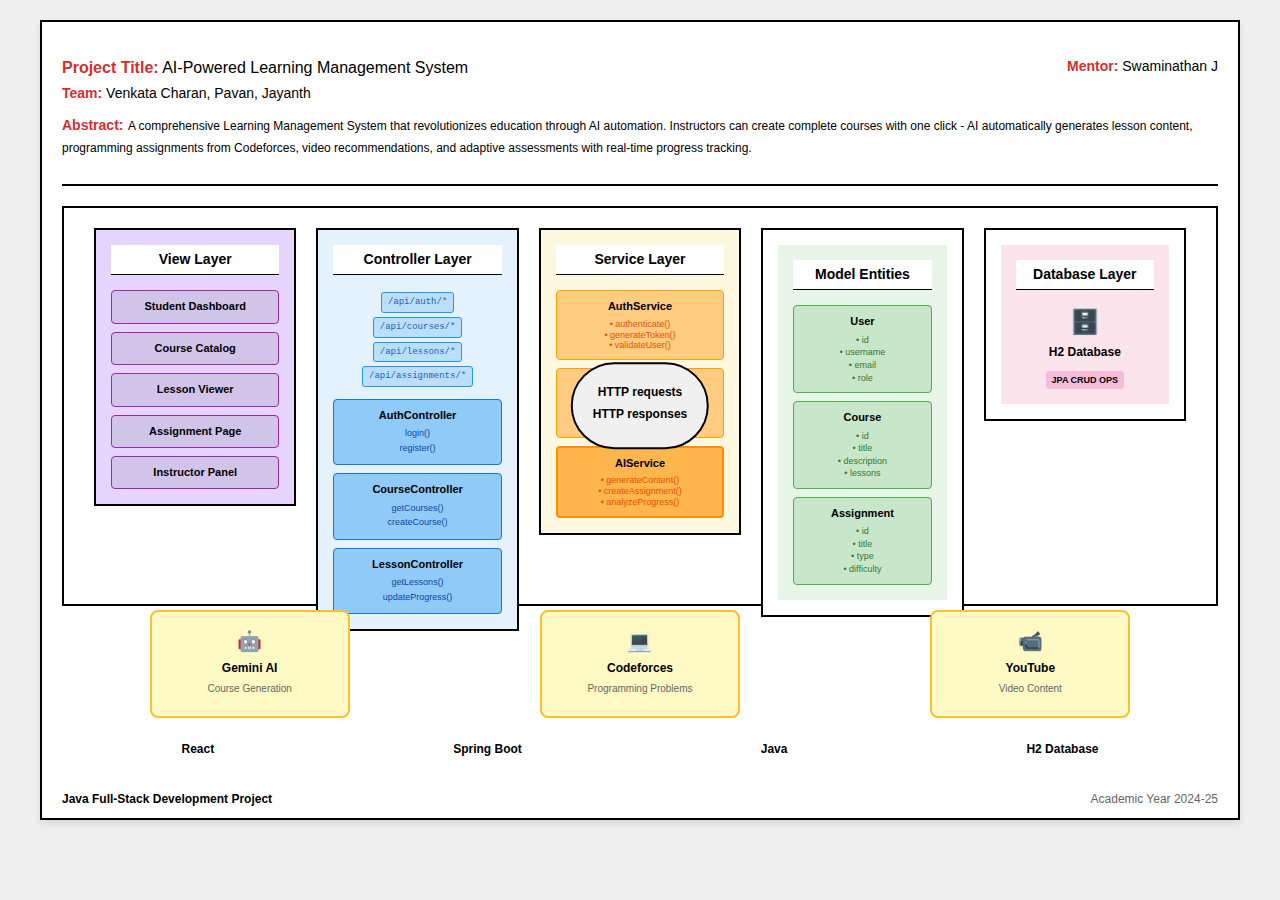
<file: poster-preview/index.html>
<!DOCTYPE html>
<html lang="en">
<head>
    <meta charset="UTF-8">
    <meta name="viewport" content="width=device-width, initial-scale=1.0">
    <title>AI Learning Platform - Project Poster</title>
    <link href="https://fonts.googleapis.com/css2?family=Roboto:wght@400;500;700&display=swap" rel="stylesheet">
    <link rel="stylesheet" href="styles.css">
</head>
<body>
    <div class="poster-container">
        <!-- Header Section -->
        <div class="header-section">
            <div class="title-row">
                <div class="project-info">
                    <div class="project-title">
                        <span class="project-label">Project Title:</span> AI-Powered Learning Management System
                    </div>
                    <div class="team-info">
                        <span class="team-label">Team:</span>
                        <span class="team-names">Venkata Charan, Pavan, Jayanth</span>
                    </div>
                </div>
                <div class="mentor-info">
                    <span class="mentor-label">Mentor:</span> <span class="mentor-name">Swaminathan J</span>
                </div>
            </div>

            <div class="content-sections">
                <div class="abstract-section">
                    <span class="section-title">Abstract:</span>
                    <span class="abstract-text">
                        A comprehensive Learning Management System that revolutionizes education through AI automation.
                        Instructors can create complete courses with one click - AI automatically generates lesson content,
                        programming assignments from Codeforces, video recommendations, and adaptive assessments with real-time progress tracking.
                    </span>
                </div>
            </div>
        </div>

        <!-- Architecture Diagram -->
        <div class="architecture-section">
            <div class="architecture-diagram">
                <!-- View Layer -->
                <div class="layer-container">
                    <div class="layer-section view-layer">
                        <div class="layer-title">View Layer</div>
                        <div class="component-grid">
                            <div class="component-box">
                                <div class="component-title">Student Dashboard</div>
                            </div>
                            <div class="component-box">
                                <div class="component-title">Course Catalog</div>
                            </div>
                            <div class="component-box">
                                <div class="component-title">Lesson Viewer</div>
                            </div>
                            <div class="component-box">
                                <div class="component-title">Assignment Page</div>
                            </div>
                            <div class="component-box">
                                <div class="component-title">Instructor Panel</div>
                            </div>
                        </div>
                    </div>
                </div>

                <!-- HTTP Communication -->
                <div class="communication-layer">
                    <div class="http-label">HTTP requests</div>
                    <div class="http-label">HTTP responses</div>
                </div>

                <!-- Controller Layer -->
                <div class="layer-container">
                    <div class="layer-section controller-layer">
                        <div class="layer-title">Controller Layer</div>
                        <div class="api-endpoints">
                            <div class="endpoint">/api/auth/*</div>
                            <div class="endpoint">/api/courses/*</div>
                            <div class="endpoint">/api/lessons/*</div>
                            <div class="endpoint">/api/assignments/*</div>
                        </div>
                        <div class="controller-grid">
                            <div class="controller-box">
                                <div class="controller-title">AuthController</div>
                                <div class="method">login()</div>
                                <div class="method">register()</div>
                            </div>
                            <div class="controller-box">
                                <div class="controller-title">CourseController</div>
                                <div class="method">getCourses()</div>
                                <div class="method">createCourse()</div>
                            </div>
                            <div class="controller-box">
                                <div class="controller-title">LessonController</div>
                                <div class="method">getLessons()</div>
                                <div class="method">updateProgress()</div>
                            </div>
                        </div>
                    </div>
                </div>

                <!-- Service Layer -->
                <div class="layer-container">
                    <div class="layer-section service-layer">
                        <div class="layer-title">Service Layer</div>
                        <div class="service-grid">
                            <div class="service-box">
                                <div class="service-title">AuthService</div>
                                <div class="service-method">• authenticate()</div>
                                <div class="service-method">• generateToken()</div>
                                <div class="service-method">• validateUser()</div>
                            </div>
                            <div class="service-box">
                                <div class="service-title">CourseService</div>
                                <div class="service-method">• createCourse()</div>
                                <div class="service-method">• enrollStudent()</div>
                                <div class="service-method">• trackProgress()</div>
                            </div>
                            <div class="service-box highlight-service">
                                <div class="service-title">AIService</div>
                                <div class="service-method">• generateContent()</div>
                                <div class="service-method">• createAssignment()</div>
                                <div class="service-method">• analyzeProgress()</div>
                            </div>
                        </div>
                    </div>
                </div>

                <!-- Model Entities -->
                <div class="layer-container">
                    <div class="layer-section">
                        <div class="data-section">
                            <div class="model-entities">
                                <div class="layer-title">Model Entities</div>
                                <div class="entity-grid">
                                    <div class="entity-box">
                                        <div class="entity-title">User</div>
                                        <div class="entity-field">• id</div>
                                        <div class="entity-field">• username</div>
                                        <div class="entity-field">• email</div>
                                        <div class="entity-field">• role</div>
                                    </div>
                                    <div class="entity-box">
                                        <div class="entity-title">Course</div>
                                        <div class="entity-field">• id</div>
                                        <div class="entity-field">• title</div>
                                        <div class="entity-field">• description</div>
                                        <div class="entity-field">• lessons</div>
                                    </div>
                                    <div class="entity-box">
                                        <div class="entity-title">Assignment</div>
                                        <div class="entity-field">• id</div>
                                        <div class="entity-field">• title</div>
                                        <div class="entity-field">• type</div>
                                        <div class="entity-field">• difficulty</div>
                                    </div>
                                </div>
                            </div>
                        </div>
                    </div>
                </div>

                <!-- Database Layer -->
                <div class="layer-container">
                    <div class="layer-section">
                        <div class="database-section">
                            <div class="layer-title">Database Layer</div>
                            <div class="database-icon">
                                <div class="db-symbol">🗄️</div>
                                <div class="db-title">H2 Database</div>
                            </div>
                            <div class="crud-operations">
                                <div class="crud-item">JPA CRUD OPS</div>
                            </div>
                        </div>
                    </div>
                </div>
            </div>

            <!-- External APIs Section -->
            <div class="external-apis-section">
                <div class="external-apis">
                    <div class="api-box">
                        <div class="api-icon">🤖</div>
                        <div class="api-title">Gemini AI</div>
                        <div class="api-desc">Course Generation</div>
                    </div>
                    <div class="api-box">
                        <div class="api-icon">💻</div>
                        <div class="api-title">Codeforces</div>
                        <div class="api-desc">Programming Problems</div>
                    </div>
                    <div class="api-box">
                        <div class="api-icon">📹</div>
                        <div class="api-title">YouTube</div>
                        <div class="api-desc">Video Content</div>
                    </div>
                </div>
            </div>

            <!-- Technology Labels -->
            <div class="tech-labels">
                <div class="tech-label">
                    <span>React</span>
                </div>
                <div class="tech-label">
                    <span>Spring Boot</span>
                </div>
                <div class="tech-label">
                    <span>Java</span>
                </div>
                <div class="tech-label">
                    <span>H2 Database</span>
                </div>
            </div>
        </div>

        <!-- Footer -->
        <div class="footer-section">
            <div class="footer-content">
                <div class="submission-info">Java Full-Stack Development Project</div>
                <div class="university-info">Academic Year 2024-25</div>
            </div>
        </div>
    </div>
</body>
</html>
</file>
<file: poster-preview/styles.css>
/* Base Reset and Typography */
* {
  margin: 0;
  padding: 0;
  box-sizing: border-box;
}

body {
  font-family: 'Arial', sans-serif;
  background: #f0f0f0;
  padding: 20px;
  line-height: 1.4;
}

/* Poster Container */
.poster-container {
  width: 1200px;
  height: 800px;
  margin: auto;
  background: #ffffff;
  padding: 20px;
  box-shadow: 0 4px 8px rgba(0, 0, 0, 0.1);
  position: relative;
  border: 2px solid #000;
}

/* Header Section */
.header-section {
  margin-bottom: 20px;
  background: #ffffff;
  padding: 15px 0;
  border-bottom: 2px solid #000;
}

.title-row {
  display: flex;
  justify-content: space-between;
  align-items: flex-start;
  margin-bottom: 10px;
}

.project-info {
  flex: 1;
}

.project-title {
  font-size: 16px;
  margin-bottom: 5px;
}

.project-label {
  font-weight: bold;
  color: #d32f2f;
}

.team-info {
  font-size: 14px;
}

.team-label {
  font-weight: bold;
  color: #d32f2f;
}

.team-names {
  color: #000;
}

.mentor-info {
  font-size: 14px;
  text-align: right;
}

.mentor-label {
  font-weight: bold;
  color: #d32f2f;
}

.mentor-name {
  color: #000;
}

.content-sections {
  display: block;
}

.abstract-section {
  margin-bottom: 10px;
}

.section-title {
  font-size: 14px;
  font-weight: bold;
  margin-bottom: 5px;
  color: #d32f2f;
}

.abstract-text {
  font-size: 12px;
  line-height: 1.4;
  color: #000;
  text-align: justify;
}

.novelty-section {
  margin-bottom: 10px;
}

.innovation-highlight {
  background: #ffffff;
}

.innovation-main {
  font-size: 12px;
  font-weight: bold;
  margin-bottom: 5px;
  color: #000;
}

.innovation-details {
  display: block;
}

.innovation-item {
  font-size: 11px;
  color: #000;
  margin-bottom: 2px;
}

/* Architecture Section */
.architecture-section {
  margin-bottom: 20px;
}

.architecture-title {
  display: none;
}

.architecture-diagram {
  display: flex;
  justify-content: space-between;
  align-items: flex-start;
  background: #ffffff;
  padding: 20px;
  border: 2px solid #000;
  position: relative;
  height: 400px;
}

/* Layer Containers */
.layer-container {
  flex: 1;
  margin: 0 10px;
}

.layer-section {
  background: #ffffff;
  border: 2px solid #000;
  padding: 15px;
  height: 100%;
  position: relative;
}

.layer-title {
  font-weight: bold;
  font-size: 14px;
  margin-bottom: 15px;
  text-align: center;
  color: #000;
  background: #ffffff;
  padding: 5px;
  border-bottom: 1px solid #000;
}

/* Frontend Layer */
.view-layer {
  background: #e8d5ff;
}

.component-grid {
  display: flex;
  flex-direction: column;
  gap: 8px;
}

.component-box {
  background: #d1c4e9;
  padding: 8px;
  border: 1px solid #9c27b0;
  border-radius: 4px;
  text-align: center;
}

.component-title {
  font-size: 11px;
  font-weight: bold;
  color: #000;
}

.component-desc {
  display: none;
}

/* Communication Layer */
.communication-layer {
  position: absolute;
  top: 50%;
  left: 50%;
  transform: translate(-50%, -50%);
  background: #f0f0f0;
  border: 2px solid #000;
  border-radius: 50px;
  padding: 20px;
  text-align: center;
  z-index: 10;
}

.arrow-down {
  display: none;
}

.http-label {
  font-size: 12px;
  font-weight: bold;
  color: #000;
  margin-bottom: 5px;
}

.service-label, .data-label, .database-label {
  display: none;
}

/* Controller Layer */
.controller-layer {
  background: #e3f2fd;
}

.api-endpoints {
  display: flex;
  justify-content: space-around;
  margin-bottom: 10px;
  flex-wrap: wrap;
}

.endpoint {
  font-size: 9px;
  background: #bbdefb;
  color: #1565c0;
  padding: 3px 6px;
  border: 1px solid #2196f3;
  border-radius: 3px;
  font-family: 'Courier New', monospace;
  margin: 2px;
}

.controller-grid {
  display: flex;
  justify-content: space-around;
  gap: 8px;
  flex-wrap: wrap;
}

.controller-box {
  background: #90caf9;
  padding: 8px;
  border: 1px solid #1976d2;
  border-radius: 4px;
  text-align: center;
  flex: 1;
  min-width: 120px;
}

.controller-title {
  font-size: 11px;
  font-weight: bold;
  color: #000;
  margin-bottom: 4px;
}

.method {
  font-size: 9px;
  color: #0d47a1;
  margin: 2px 0;
}

/* Service Layer */
.service-layer {
  background: #fff8e1;
}

.service-grid {
  display: flex;
  flex-direction: column;
  gap: 8px;
}

.service-box {
  background: #ffcc80;
  padding: 8px;
  border: 1px solid #ffa000;
  border-radius: 4px;
  text-align: center;
}

.highlight-service {
  background: #ffb74d;
  border: 2px solid #ff8f00;
}

.service-title {
  font-size: 11px;
  font-weight: bold;
  color: #000;
  margin-bottom: 4px;
}

.service-method {
  font-size: 9px;
  color: #e65100;
  line-height: 1.2;
}

.ai-badge {
  display: none;
}

/* Data Layer */
.data-section {
  background: #e8f5e9;
  padding: 15px;
}

.model-entities .layer-title {
  color: #000;
  text-align: center;
  margin-bottom: 15px;
}

.entity-grid {
  display: flex;
  flex-direction: column;
  gap: 8px;
}

.entity-box {
  background: #c8e6c9;
  padding: 8px;
  border: 1px solid #4caf50;
  border-radius: 4px;
  text-align: center;
}

.entity-title {
  font-size: 11px;
  font-weight: bold;
  color: #000;
  margin-bottom: 4px;
}

.entity-field {
  font-size: 9px;
  color: #2e7d32;
}

/* Database Section */
.database-section {
  background: #fce4ec;
  padding: 15px;
  text-align: center;
}

.database-icon {
  margin-bottom: 10px;
}

.db-symbol {
  font-size: 24px;
  margin-bottom: 5px;
}

.db-title {
  font-size: 12px;
  font-weight: bold;
  color: #000;
  margin-bottom: 5px;
}

.db-subtitle {
  font-size: 10px;
  color: #666;
  margin-bottom: 10px;
}

.crud-operations {
  display: flex;
  justify-content: center;
  gap: 5px;
  flex-wrap: wrap;
}

.crud-item {
  background: #f8bbd9;
  color: #000;
  padding: 3px 6px;
  border-radius: 3px;
  font-size: 9px;
  font-weight: bold;
}

/* External APIs Section */
.external-apis-section {
  position: absolute;
  bottom: 100px;
  left: 20px;
  right: 20px;
}

.apis-title {
  font-size: 14px;
  font-weight: bold;
  text-align: center;
  margin-bottom: 15px;
  color: #000;
}

.external-apis {
  display: flex;
  justify-content: space-around;
  gap: 15px;
}

.api-box {
  background: #fff9c4;
  border: 2px solid #fbc02d;
  border-radius: 8px;
  padding: 15px;
  text-align: center;
  flex: 1;
  max-width: 200px;
}

.api-icon {
  font-size: 20px;
  margin-bottom: 5px;
}

.api-title {
  font-size: 12px;
  font-weight: bold;
  color: #000;
  margin-bottom: 5px;
}

.api-desc {
  font-size: 10px;
  color: #666;
  margin-bottom: 5px;
}

.api-feature {
  font-size: 9px;
  background: #f57f17;
  color: white;
  padding: 2px 4px;
  border-radius: 3px;
  font-weight: bold;
}

/* Technology Stack Section */
.tech-stack-section {
  position: absolute;
  bottom: 40px;
  left: 20px;
  right: 20px;
}

.tech-title {
  display: none;
}

.tech-categories {
  display: flex;
  justify-content: space-around;
  align-items: center;
}

.tech-category {
  display: none;
}

.tech-category-title {
  display: none;
}

.tech-items {
  display: none;
}

.tech-item {
  display: none;
}

.tech-icon {
  display: none;
}

.tech-name {
  display: none;
}

/* Features Section */
.features-section {
  display: none;
}

/* Footer Section */
.footer-section {
  position: absolute;
  bottom: 10px;
  left: 20px;
  right: 20px;
  text-align: center;
  background: #ffffff;
}

.footer-content {
  display: flex;
  justify-content: space-between;
  align-items: center;
}

.submission-info {
  font-size: 12px;
  font-weight: bold;
  color: #000;
}

.university-info {
  font-size: 12px;
  color: #666;
}

/* Technology Labels at Bottom */
.tech-labels {
  position: absolute;
  bottom: 60px;
  left: 0;
  right: 0;
  display: flex;
  justify-content: space-around;
  padding: 0 20px;
}

.tech-label {
  display: flex;
  align-items: center;
  gap: 5px;
  font-size: 12px;
  font-weight: bold;
  color: #000;
}

/* Print Optimization */
@media print {
  body {
    background: white;
    padding: 0;
  }

  .poster-container {
    box-shadow: none;
    width: 100%;
    height: auto;
    padding: 20px;
  }
}
</file>
